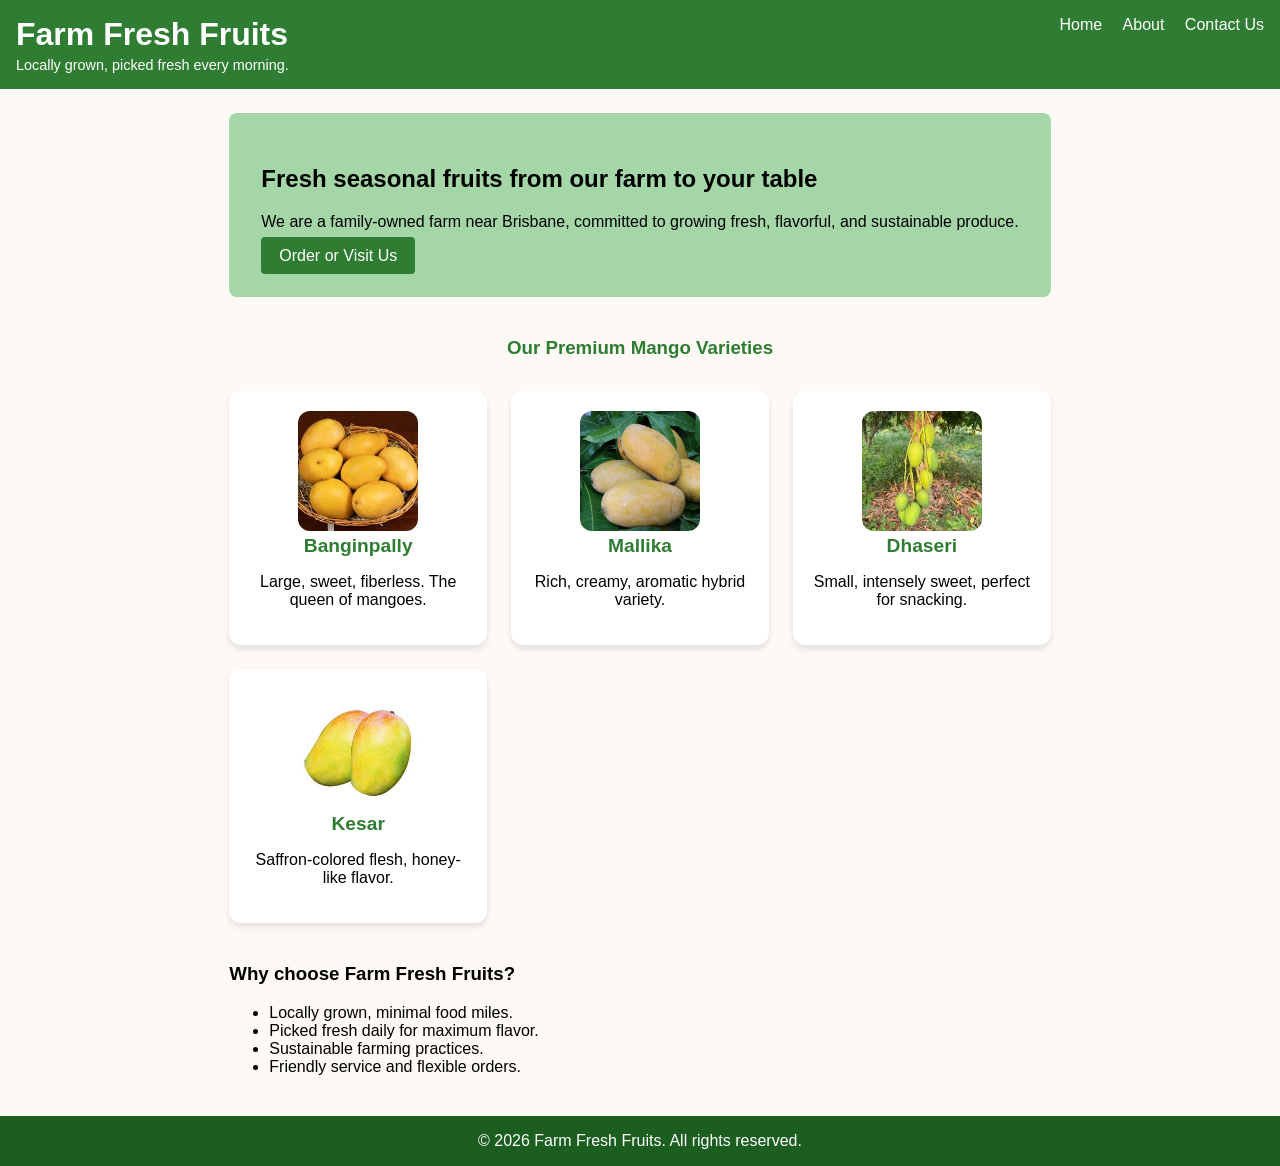
<file: index.html>
<!DOCTYPE html>
<html lang="en">
<head>
  <meta charset="UTF-8">
  <title>Farm Fresh Fruits – Home</title>
  <meta name="viewport" content="width=device-width, initial-scale=1">
  <link rel="stylesheet" href="style.css">
</head>
<body>
  <header>
    <div class="logo-title">
      <h1>Farm Fresh Fruits</h1>
      <p class="tagline">Locally grown, picked fresh every morning.</p>
    </div>
    <nav>
      <a href="index.html" class="active">Home</a>
      <a href="about.html">About</a>
      <a href="contact.html">Contact Us</a>
    </nav>
  </header>

  <main>
    <section class="hero">
      <div class="hero-text">
        <h2>Fresh seasonal fruits from our farm to your table</h2>
        <p>We are a family-owned farm near Brisbane, committed to growing fresh, flavorful, and sustainable produce.</p>
        <a href="contact.html" class="button">Order or Visit Us</a>
      </div>
    </section>

    <section class="mango-gallery">
      <h3>Our Premium Mango Varieties</h3>
      <div class="mango-grid">
        <div class="mango-card">
          <img src="images/banginpally.jpg" alt="Banginpally mango" style="width:120px; height:120px; object-fit:cover; border-radius:12px;">
          <h4>Banginpally</h4>
          <p>Large, sweet, fiberless. The queen of mangoes.</p>
        </div>
        <div class="mango-card">
          <img src="images/mallika.jpg" alt="Mallika mango" style="width:120px; height:120px; object-fit:cover; border-radius:12px;">
          <h4>Mallika</h4>
          <p>Rich, creamy, aromatic hybrid variety.</p>
        </div>
        <div class="mango-card">
          <img src="images/dhaseri.jpg" alt="Dhaseri mango" style="width:120px; height:120px; object-fit:cover; border-radius:12px;">
          <h4>Dhaseri</h4>
          <p>Small, intensely sweet, perfect for snacking.</p>
        </div>
        <div class="mango-card">
          <img src="images/kesar.jpg" alt="Kesar mango" style="width:120px; height:120px; object-fit:cover; border-radius:12px;">
          <h4>Kesar</h4>
          <p>Saffron-colored flesh, honey-like flavor.</p>
        </div>
      </div>
    </section>

    <section>
      <h3>Why choose Farm Fresh Fruits?</h3>
      <ul class="benefits">
        <li>Locally grown, minimal food miles.</li>
        <li>Picked fresh daily for maximum flavor.</li>
        <li>Sustainable farming practices.</li>
        <li>Friendly service and flexible orders.</li>
      </ul>
    </section>
  </main>

  <footer style="margin-top: auto; padding: 16px; background: #1b5e20; color: white; text-align: center;">
    © <span id="year"></span> Farm Fresh Fruits. All rights reserved.
  </footer>

  <script>
    document.getElementById('year').textContent = new Date().getFullYear();
  </script>
</body>
</html>
</file>
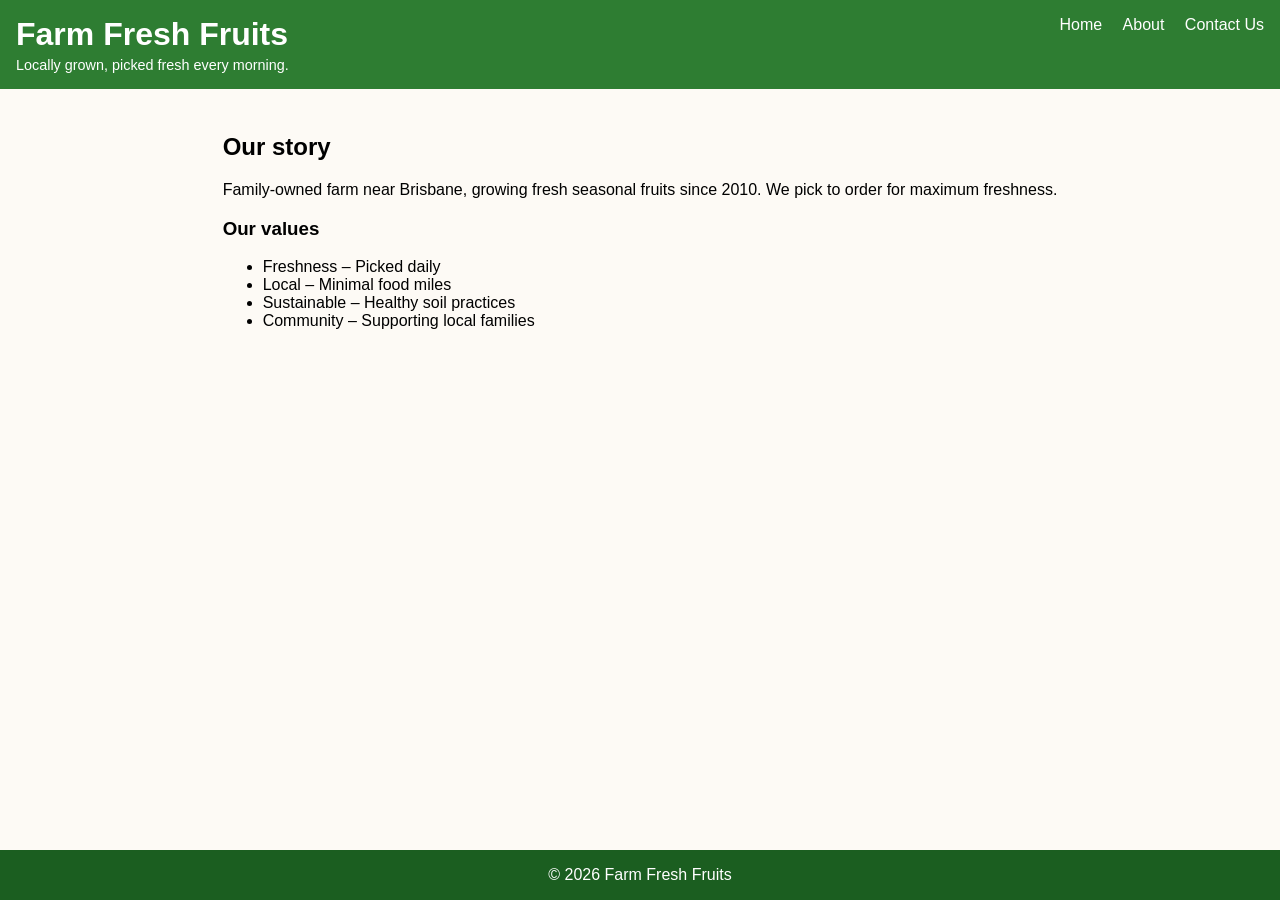
<file: about.html>
<!DOCTYPE html>
<html lang="en">
<head>
  <meta charset="UTF-8">
  <title>Farm Fresh Fruits – About</title>
  <meta name="viewport" content="width=device-width, initial-scale=1">
  <link rel="stylesheet" href="style.css">
</head>
<body>
  <header>
    <div class="logo-title">
      <h1>Farm Fresh Fruits</h1>
      <p class="tagline">Locally grown, picked fresh every morning.</p>
    </div>
    <nav>
      <a href="index.html">Home</a>
      <a href="about.html" class="active">About</a>
      <a href="contact.html">Contact Us</a>
    </nav>
  </header>
  <main>
    <section>
      <h2>Our story</h2>
      <p>Family-owned farm near Brisbane, growing fresh seasonal fruits since 2010. We pick to order for maximum freshness.</p>
    </section>
    <section>
      <h3>Our values</h3>
      <ul>
        <li>Freshness – Picked daily</li>
        <li>Local – Minimal food miles</li>
        <li>Sustainable – Healthy soil practices</li>
        <li>Community – Supporting local families</li>
      </ul>
    </section>
  </main>
  <footer style="margin-top: auto; padding: 16px; background: #1b5e20; color: white; text-align: center;">© 2026 Farm Fresh Fruits</footer>
</body>
</html>
</file>
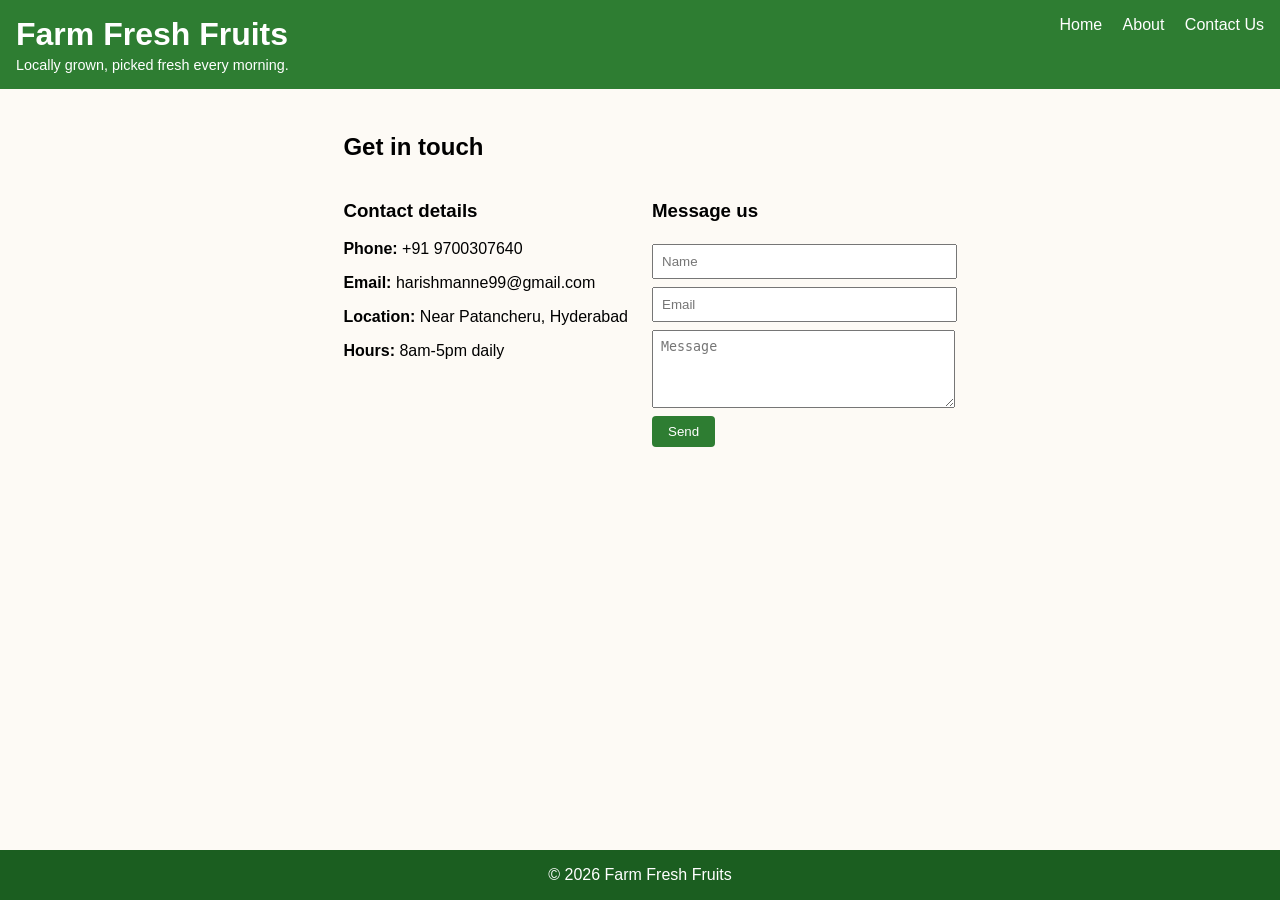
<file: contact.html>
<!DOCTYPE html>
<html lang="en">
<head>
  <meta charset="UTF-8">
  <title>Farm Fresh Fruits – Contact Us</title>
  <meta name="viewport" content="width=device-width, initial-scale=1">
  <link rel="stylesheet" href="style.css">
</head>
<body>
  <header>
    <div class="logo-title">
      <h1>Farm Fresh Fruits</h1>
      <p class="tagline">Locally grown, picked fresh every morning.</p>
    </div>
    <nav>
      <a href="index.html">Home</a>
      <a href="about.html">About</a>
      <a href="contact.html" class="active">Contact Us</a>
    </nav>
  </header>
  <main>
    <section>
      <h2>Get in touch</h2>
      <div style="display: grid; grid-template-columns: 1fr 1fr; gap: 24px;">
        <div>
          <h3>Contact details</h3>
          <p><strong>Phone:</strong> +91 9700307640</p>
          <p><strong>Email:</strong> harishmanne99@gmail.com</p>
          <p><strong>Location:</strong> Near Patancheru, Hyderabad</p>
          <p><strong>Hours:</strong> 8am-5pm daily</p>
        </div>
        <div>
          <h3>Message us</h3>
          <form>
            <div><input type="text" placeholder="Name" style="width:100%; padding:8px; margin:4px 0;"></div>
            <div><input type="email" placeholder="Email" style="width:100%; padding:8px; margin:4px 0;"></div>
            <div><textarea placeholder="Message" rows="4" style="width:100%; padding:8px; margin:4px 0;"></textarea></div>
            <button type="submit" style="background:#2e7d32; color:white; padding:8px 16px; border:none; border-radius:4px;">Send</button>
          </form>
        </div>
      </div>
    </section>
  </main>
  <footer>© 2026 Farm Fresh Fruits</footer>
</body>
</html>
</file>
<file: style.css>
body { font-family: Arial; background: #fdfaf5; margin: 0; }
header { background: #2e7d32; color: white; padding: 16px; display: flex; justify-content: space-between; }
.logo-title h1 { margin: 0; }
.tagline { margin: 4px 0 0; font-size: 0.9em; }
nav a { color: white; margin-left: 16px; text-decoration: none; }
main { max-width: 960px; margin: 24px auto; padding: 0 16px; }
.hero { background: #a5d6a7; padding: 32px; border-radius: 8px; }
.button { background: #2e7d32; color: white; padding: 10px 18px; text-decoration: none; border-radius: 4px; }
footer { text-align: center; padding: 16px; background: #1b5e20; color: white; }

html, body {
  height: 100%;
  margin: 0;
}

body {
  display: flex;
  flex-direction: column;
  min-height: 100vh;
}

main {
  flex: 1;
}

html, body {
  height: 100%;
  margin: 0;
}

body {
  display: flex;
  flex-direction: column;
  min-height: 100vh;
}

main {
  flex: 1;
}

.mango-gallery {
  margin: 40px 0;
}

.mango-gallery h3 {
  text-align: center;
  margin-bottom: 32px;
  color: #2e7d32;
}

.mango-grid {
  display: grid;
  grid-template-columns: repeat(auto-fit, minmax(220px, 1fr));
  gap: 24px;
}

.mango-card {
  background: white;
  border-radius: 12px;
  padding: 20px;
  text-align: center;
  box-shadow: 0 4px 6px rgba(0,0,0,0.1);
  transition: transform 0.2s;
}

.mango-card:hover {
  transform: translateY(-4px);
}

.mango-placeholder {
  width: 120px;
  height: 120px;
  margin: 0 auto 16px;
  border-radius: 12px;
  display: flex;
  align-items: center;
  justify-content: center;
  font-size: 48px;
  border: 3px solid #f0f0f0;
}

.mango-card h4 {
  margin: 0 0 8px;
  color: #2e7d32;
  font-size: 1.2rem;
}
</file>
